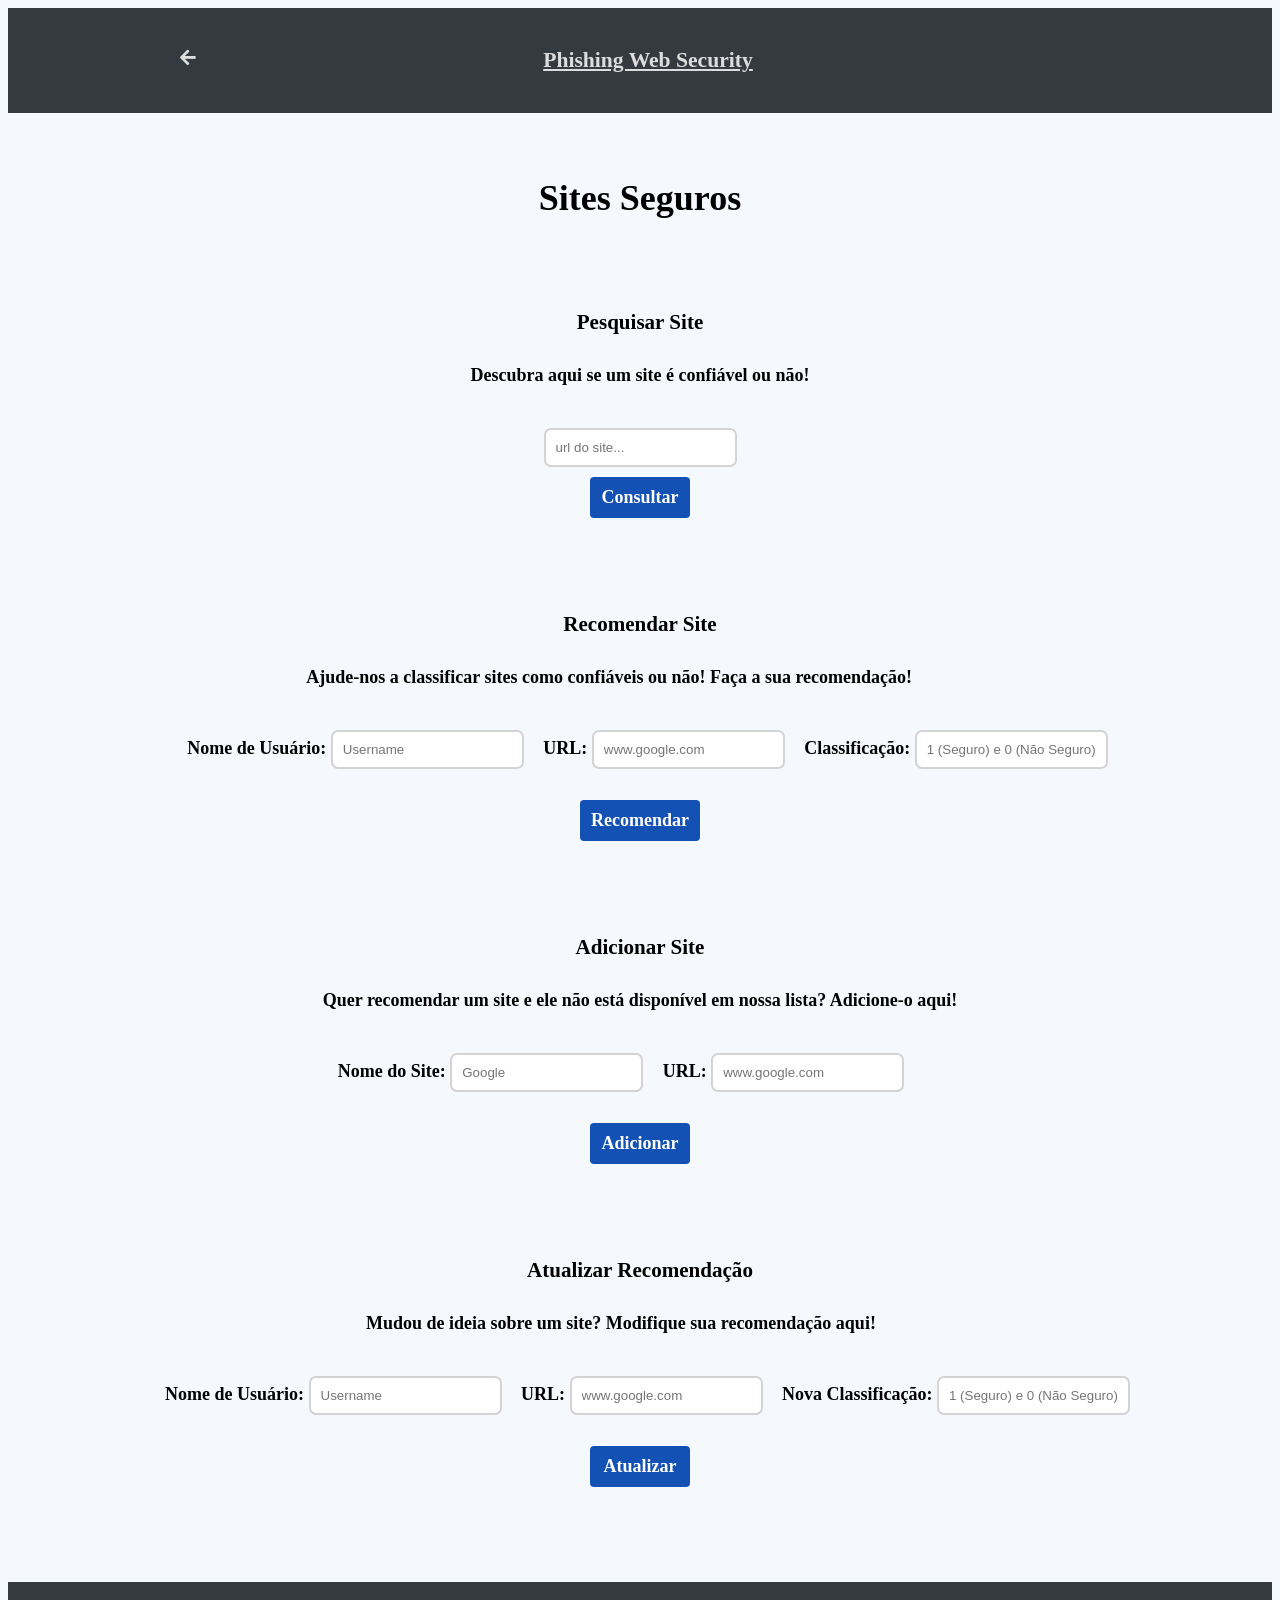
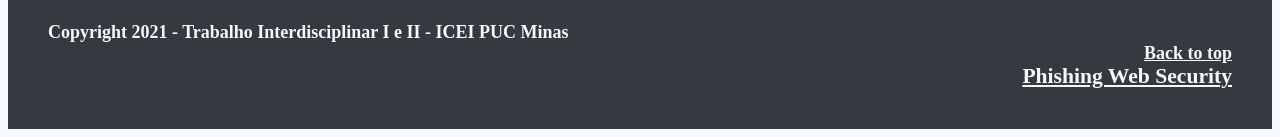
<file: Codigos_Eclipse/BSS_Java/src/main/resources/Banco_de_Dados_rf05/sites_seguros.html>
<!DOCTYPE html>
<html lang="en">

<title>Sites Seguros</title>
<head>
    <meta charset="ISO-8859-1">
    <meta http-equiv="X-UA-Compatible" content="IE=edge">
    <meta name="viewport" content="width=device-width, initial-scale=1.0">
    <link rel="stylesheet" href="sites_seguros.css" />
    <link rel="stylesheet" href="https://use.fontawesome.com/releases/v5.0.8/css/all.css">
    <script type="text/javascript">

        function addIdToPath(form_name, base_url) {
            var your_form = document.getElementById(form_name);
            var id = your_form.elements.namedItem("id").value;
            action_src = base_url + id;
            your_form.action = action_src;
        }

    </script>
    
</head>

<body>
    <nav class="navbar navbar-expand-md navbar-dark bg-dark">
        <div class="container">
            <div class="icone">
            <a href="../index.html"><i id="back" class="fas fa-arrow-left"></i></a>
            </div>
            <a class="navbar-brand" href="../index.html">Phishing Web Security</a>
        </div>
    </nav>
    
    <div class="container">
        <p>
        <h1>Sites Seguros</h1>
        </p>
    </div>
    
    <section class="section--container__responsive">
        <section class="section--row__responsive">
            <h1 class="generaltext">Pesquisar Site</h1>
            Descubra aqui se um site � confi�vel ou n�o!
			<br><br><br>
            <form onsubmit="addIdToPath('form-count', 'http://localhost:6789/recomendar/count/')" method="get" id="form-count">
                <input class="input--down" type="text" id="id" value="" placeholder="url do site...">
                <input type="submit" value="Consultar" class="input--button input--consult__style">
            </form>
        </section>
    </section>
    
    <br><br><br>
    
    <section class="section--container__responsive">
        <section class="section--mainrow__responsive first--section">
            <h1 class="generaltext">Recomendar Site</h1>
            &nbsp;&nbsp;&nbsp;&nbsp;&nbsp;&nbsp;&nbsp;&nbsp;&nbsp;&nbsp;&nbsp;&nbsp;&nbsp;&nbsp;
            &nbsp;&nbsp;&nbsp;&nbsp;&nbsp;&nbsp;&nbsp;&nbsp;&nbsp;&nbsp;&nbsp;&nbsp;&nbsp;&nbsp;
            Ajude-nos a classificar sites como confi�veis ou n�o! Fa�a a sua recomenda��o!
			<br><br><br>
            <form class="form--register" action="http://localhost:6789/recomendar" method="post" id="form-add">
            	<p>Nome de Usu�rio:</p>
                <input class="input--register" type="text" name="usuario_nome" value="" placeholder="Username">
                <p>URL:</p>
                <input class="input--register" type="text" name="sites_url" value="" placeholder="www.google.com">
                <p>Classifica��o:</p>
                <input class="input--register" type="text" name="seguro" value="" placeholder="1 (Seguro) e 0 (N�o Seguro)">
                <br><br>
                <input type="submit" value="Recomendar" class="input--main__style input--recomendar">
            </form>
        </section>
    </section>
    
    <br><br><br>
    
    <section class="section--container__responsive">
        <section class="section--mainrow__responsive first--section">
            <h1 class="generaltext">Adicionar Site</h1>
            Quer recomendar um site e ele n�o est� dispon�vel em nossa lista? Adicione-o aqui!
            <br><br><br>
            <form class="form--register" action="http://localhost:6789/site" method="post" id="form-add">
            	<p>Nome do Site:</p>
                <input class="input--register" type="text" name="nome" value="" placeholder="Google">
                <p>URL:</p>
                <input class="input--register" type="text" name="url" value="" placeholder="www.google.com">
                <br><br>
                <input type="submit" value="Adicionar" class="input--main__style input--button">
            </form>
        </section>
    </section>
    
    <br><br><br>
    
    <section class="section--container__responsive">
        <section class="section--mainrow__responsive first--section">
            <h1 class="generaltext">Atualizar Recomenda��o</h1>
            &nbsp;&nbsp;&nbsp;&nbsp;&nbsp;&nbsp;&nbsp;&nbsp;&nbsp;&nbsp;&nbsp;&nbsp;&nbsp;&nbsp;&nbsp;&nbsp;&nbsp;&nbsp;&nbsp;&nbsp;&nbsp;&nbsp;&nbsp;
            &nbsp;&nbsp;&nbsp;&nbsp;&nbsp;&nbsp;&nbsp;&nbsp;&nbsp;&nbsp;&nbsp;&nbsp;&nbsp;&nbsp;&nbsp;&nbsp;&nbsp;&nbsp;&nbsp;&nbsp;&nbsp;&nbsp;&nbsp; 
            Mudou de ideia sobre um site? Modifique sua recomenda��o aqui!
			<br><br><br>
            <form class="form--register" action="http://localhost:6789/recomendar/update/:sites_url" method="get" id="form-update">
            	<p>Nome de Usu�rio:</p>
                <input class="input--register" type="text" name="usuario_nome" value="" placeholder="Username">
                <p>URL:</p>
                <input class="input--register" type="text" name="sites_url" value="" placeholder="www.google.com">
                <p>Nova Classifica��o:</p>
                <input class="input--register" type="text" name="seguro" value="" placeholder="1 (Seguro) e 0 (N�o Seguro)">
                <br><br>
                <input type="submit" value="Atualizar" class="input--main__style input--button">
            </form>
        </section>
    </section>
    
    <section class="section--container__responsive" style="visibility: hidden" id="site-result">
        <table border="1">
        	<tr>
                <td>Nome:</td>
                <td><span id="nome">Sem Resultado</span></td>
            </tr>
            <tr>
                <td>URL:</td>
                <td><span id="url">Sem Resultado</span></td>
            </tr>
            <tr>
                <td>Classifica��o:</td>
                <td><span id="seguro">Sem Resultado</span></td>
            </tr>
        </table>
    </section>

    <!-- Rodape -->
    <footer class="text-light">
        <div class="row">
            <div class="col-lg-1"></div>
            <div class="col-lg-6">
                <div class="direitosautorais">
                    Copyright 2021 - Trabalho Interdisciplinar I e II - <b>ICEI PUC Minas</b>
                </div>
            </div>
            <div class="col-lg-1">
                <div class="backtotop">
                    <a href="#">Back to top</a>
                </div>
            </div>
            <div class="col-lg-2"></div>
            <div class="col-lg-2">
                <div class="logobottom">
                    <a class="navbar-brand" href="../index.html">Phishing Web Security</a>
                </div>
            </div>
        </div>
    </footer>
    <script src="https://cdn.jsdelivr.net/npm/bootstrap@5.0.0-beta3/dist/js/bootstrap.bundle.min.js"
        integrity="sha384-JEW9xMcG8R+pH31jmWH6WWP0WintQrMb4s7ZOdauHnUtxwoG2vI5DkLtS3qm9Ekf"
        crossorigin="anonymous"></script>
</body>

</html>
</file>
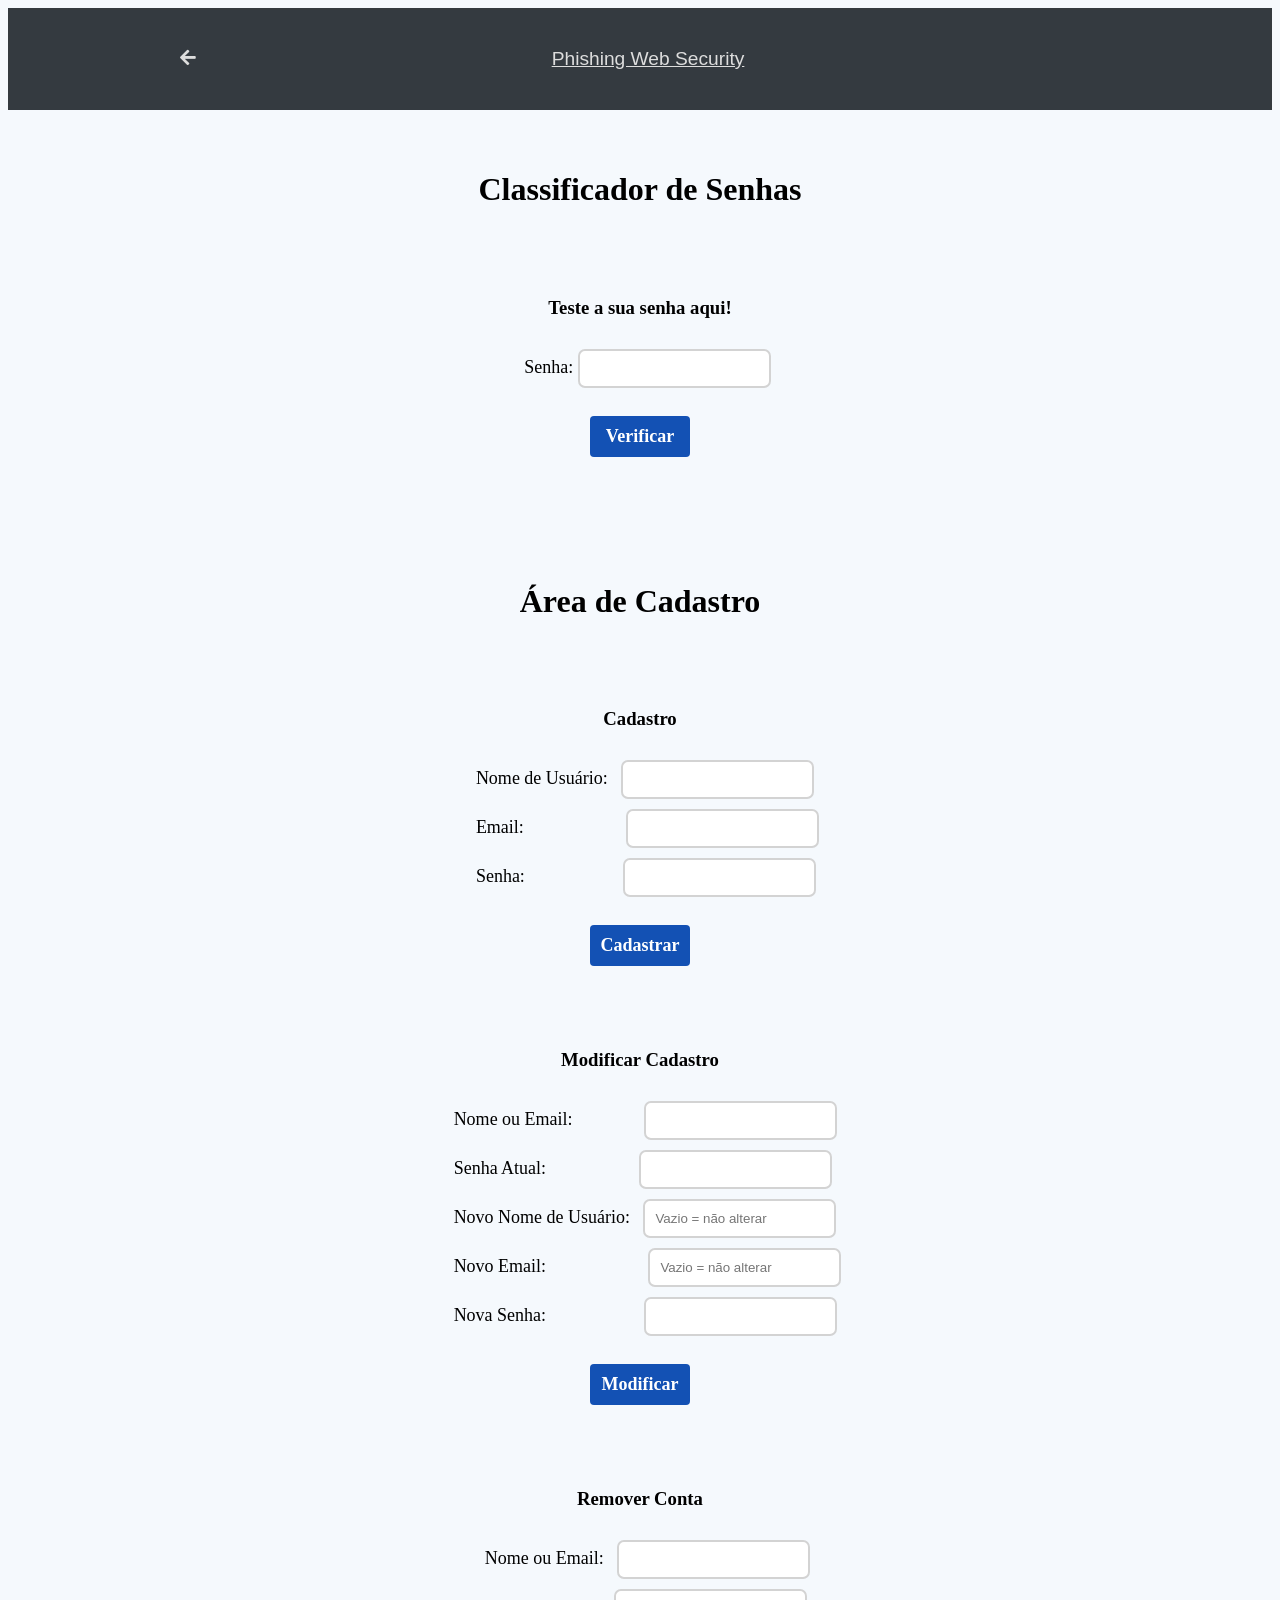
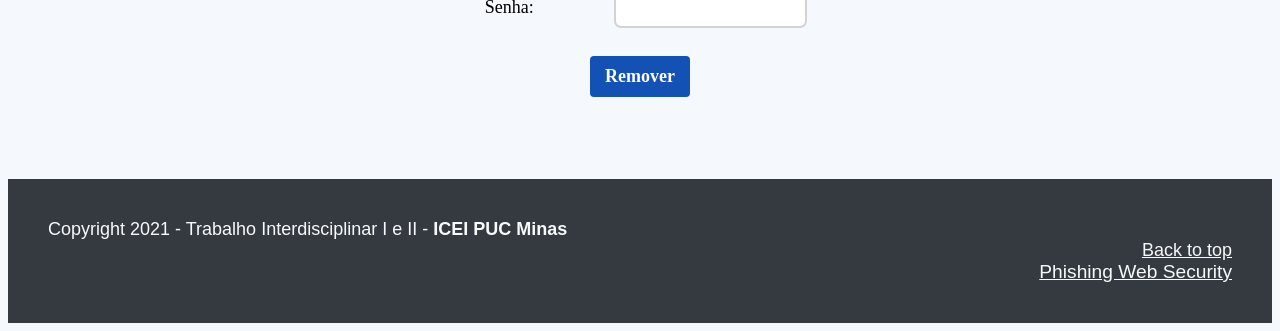
<file: Codigos_Eclipse/BSS_Java/src/main/resources/Cadastro_Login/index-login.html>
<!DOCTYPE html>
<html lang="en">

<title>Cadastro</title>
<head>
    <meta charset="ISO-8859-1">
    <meta http-equiv="X-UA-Compatible" content="IE=edge">
    <meta name="viewport" content="width=device-width, initial-scale=1.0">
    <link rel="stylesheet" href="index-login.css" />
    <link rel="stylesheet" href="https://use.fontawesome.com/releases/v5.0.8/css/all.css">  
</head>

<body>
    <nav class="navbar navbar-expand-md navbar-dark bg-dark">
        <div class="container">
            <div class="icone">
            <a href="../index.html"><i id="back" class="fas fa-arrow-left"></i></a>
            </div>
            <a class="navbar-brand" href="../index.html">Phishing Web Security</a>
        </div>
    </nav>
    <div class="container">
        <p>
        <h1>Classificador de Senhas</h1>
        </p>
    </div>
    
    <section class="section--container__responsive">
        <section class="section--mainrow__responsive first--section">
            <h1 class="generaltext">Teste a sua senha aqui!</h1>
            <form class="form--register" action="http://localhost:6789/password" method="post" id="form-ml">
            	<p>Senha:</p>
                <input class="input--register" type="text" name="password" value="">
                <br><br>
                <input type="submit" value="Verificar" class="input--main__style input--button">
            </form>
        </section>
    </section>
    
    <br><br><br>
    
    <div class="container">
        <p>
        <h1>�rea de Cadastro</h1>
        </p>
    </div>
    
    <section class="section--container__responsive">
        <section class="section--mainrow__responsive first--section">
            <h1 class="generaltext">Cadastro</h1>
            <form class="form--register" action="http://localhost:6789/usuario/create" method="post" id="form-add">
            	<p>Nome de Usu�rio:</p> &nbsp;
                <input class="input--register" type="text" name="nome" value="">
                <br>
                <p>Email:</p> &nbsp;&nbsp;&nbsp;&nbsp;&nbsp;&nbsp;&nbsp;&nbsp;&nbsp;&nbsp;&nbsp;&nbsp;&nbsp;&nbsp;&nbsp;&nbsp;&nbsp;&nbsp;&nbsp;&nbsp;&nbsp;
                <input class="input--register" type="text" name="email" value="">
                <br>
                <p>Senha:</p> &nbsp;&nbsp;&nbsp;&nbsp;&nbsp;&nbsp;&nbsp;&nbsp;&nbsp;&nbsp;&nbsp;&nbsp;&nbsp;&nbsp;&nbsp;&nbsp;&nbsp;&nbsp;&nbsp;&nbsp;
                <input class="input--register" type="password" name="senha" value="">
                <br><br>
                <input type="submit" value="Cadastrar" class="input--main__style input--button">
            </form>
        </section>
    </section>
    
    <br><br><br>
    
    <section class="section--container__responsive">
        <section class="section--mainrow__responsive first--section">
            <h1 class="generaltext">Modificar Cadastro</h1>
            <form class="form--register" action="http://localhost:6789/usuario/update/:nome" method="get" id="form-update">
            	<p>Nome ou Email:</p> &nbsp;&nbsp;&nbsp;&nbsp;&nbsp;&nbsp;&nbsp;&nbsp;&nbsp;&nbsp;&nbsp;&nbsp;&nbsp;&nbsp;
                <input class="input--register" type="text" name="nomeOUemail" value="">
                <br>
                <p>Senha Atual:</p> &nbsp;&nbsp;&nbsp;&nbsp;&nbsp;&nbsp;&nbsp;&nbsp;&nbsp;&nbsp;&nbsp;&nbsp;&nbsp;&nbsp;&nbsp;&nbsp;&nbsp;&nbsp;&nbsp;  
                <input class="input--register" type="password" name="senha" value="">
                <br>
                <p>Novo Nome de Usu�rio:</p> &nbsp;     
                <input class="input--register" type="text" name="novo_nome" value="" placeholder="Vazio = n�o alterar">
                <br>
                <p>Novo Email:</p> &nbsp;&nbsp;&nbsp;&nbsp;&nbsp;&nbsp;&nbsp;&nbsp;&nbsp;&nbsp;&nbsp;&nbsp;&nbsp;&nbsp;&nbsp;&nbsp;&nbsp;&nbsp;&nbsp;&nbsp;&nbsp;                
                <input class="input--register" type="text" name="novo_email" value="" placeholder="Vazio = n�o alterar">
                <br>
                <p>Nova Senha:</p> &nbsp;&nbsp;&nbsp;&nbsp;&nbsp;&nbsp;&nbsp;&nbsp;&nbsp;&nbsp;&nbsp;&nbsp;&nbsp;&nbsp;&nbsp;&nbsp;&nbsp;&nbsp;&nbsp;&nbsp;                
                <input class="input--register" type="password" name="nova_senha" value="">
                <br><br>
                <input type="submit" value="Modificar" class="input--main__style input--button">
            </form>
        </section>
    </section>
    
    <br><br><br>
    
    <section class="section--container__responsive">
        <section class="section--mainrow__responsive first--section">
            <h1 class="generaltext">Remover Conta</h1>
            <form class="form--register" action="http://localhost:6789/usuario/delete/:nome" method="get" id="form-delete">
            	<p>Nome ou Email:</p> &nbsp;
                <input class="input--register" type="text" name="nomeOUemail" value="">
                <br>
                <p>Senha:</p> &nbsp;&nbsp;&nbsp;&nbsp;&nbsp;&nbsp;&nbsp;&nbsp;&nbsp;&nbsp;&nbsp;&nbsp;&nbsp;&nbsp;&nbsp;&nbsp;   
                <input class="input--register" type="password" name="senha" value="">
                <br><br>
                <input type="submit" value="Remover" class="input--remove__style input--button">
            </form>
        </section>
    </section>
    
    <br><br><br><br>

    <!-- Rodape -->
    <footer class="text-light">
        <div class="row">
            <div class="col-lg-1"></div>
            <div class="col-lg-6">
                <div class="direitosautorais">
                    Copyright 2021 - Trabalho Interdisciplinar I e II - <b>ICEI PUC Minas</b>
                </div>
            </div>
            <div class="col-lg-1">
                <div class="backtotop">
                    <a href="#">Back to top</a>
                </div>
            </div>
            <div class="col-lg-2"></div>
            <div class="col-lg-2">
                <div class="logobottom">
                    <a class="navbar-brand" href="../index.html">Phishing Web Security</a>
                </div>
            </div>
        </div>
    </footer>
    <script src="https://cdn.jsdelivr.net/npm/bootstrap@5.0.0-beta3/dist/js/bootstrap.bundle.min.js"
        integrity="sha384-JEW9xMcG8R+pH31jmWH6WWP0WintQrMb4s7ZOdauHnUtxwoG2vI5DkLtS3qm9Ekf"
        crossorigin="anonymous"></script>
</body>

</html>
</file>
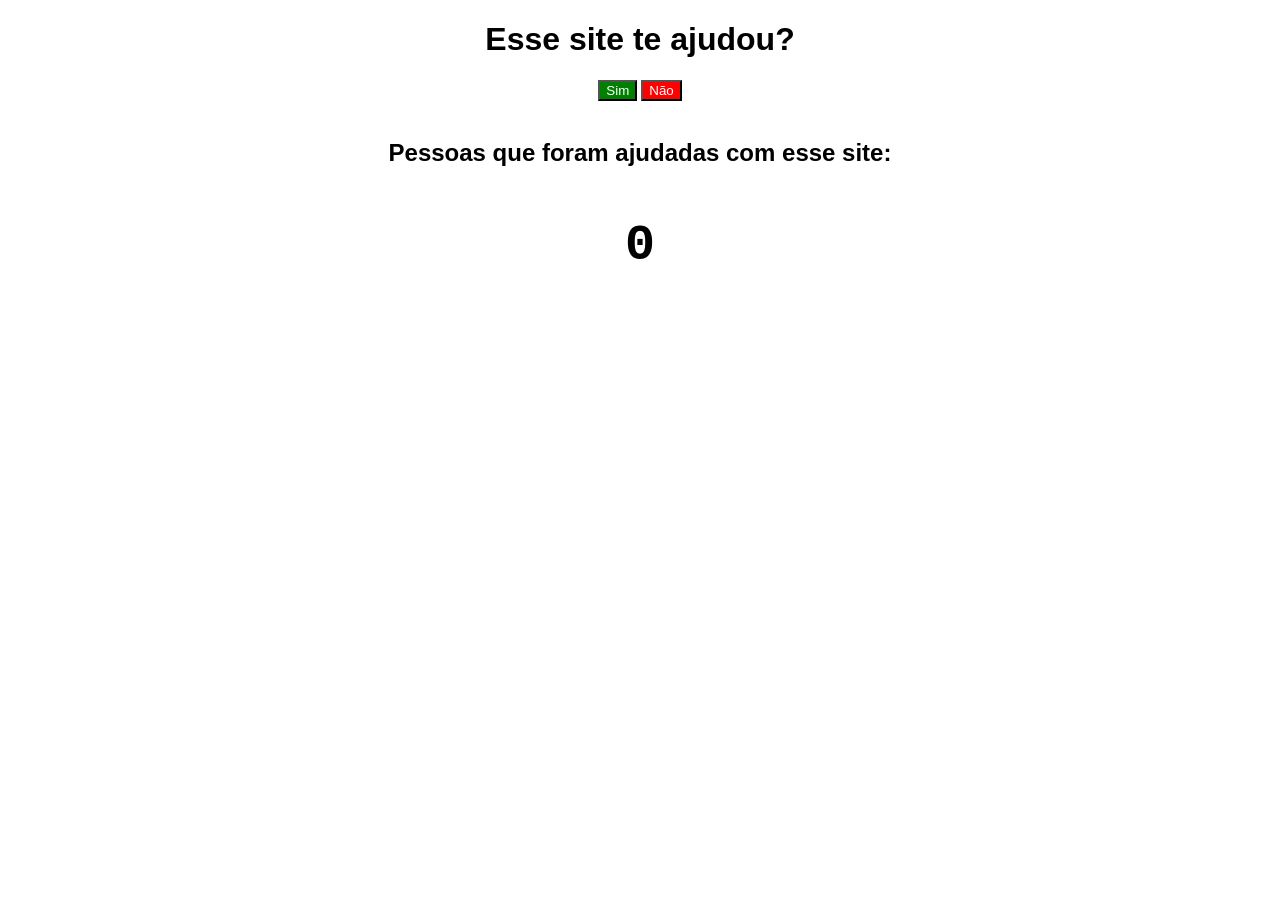
<file: Codigos_Eclipse/BSS_Java/src/main/resources/ContadorAvaliacoes(RF10e11)/contador.html>
<!DOCTYPE html>
<html lang="pt-br">

<head>
    <meta charset="utf-8">
    <meta name="viewport" content="width=device-width, initial-scale=1.0">
    <link rel="stylesheet" href="contador.css">

    <title>Contador</title>

</head>

<body>
    <div align=center>
        <h1>Esse site te ajudou?</h1>
        <button onclick="salvaAvaliacao()" id="btnSim">Sim</button>
        <button id="btnNao">Não</button>
    

        <br><br>
        
        <h2>Pessoas que foram ajudadas com esse site: </h2>
        <div id="tela">  
            <div id="zero">0</div>     
        </div>
        
    

    </div>


    <script src="script_contador.js"></script>
</body>

</html>
</file>
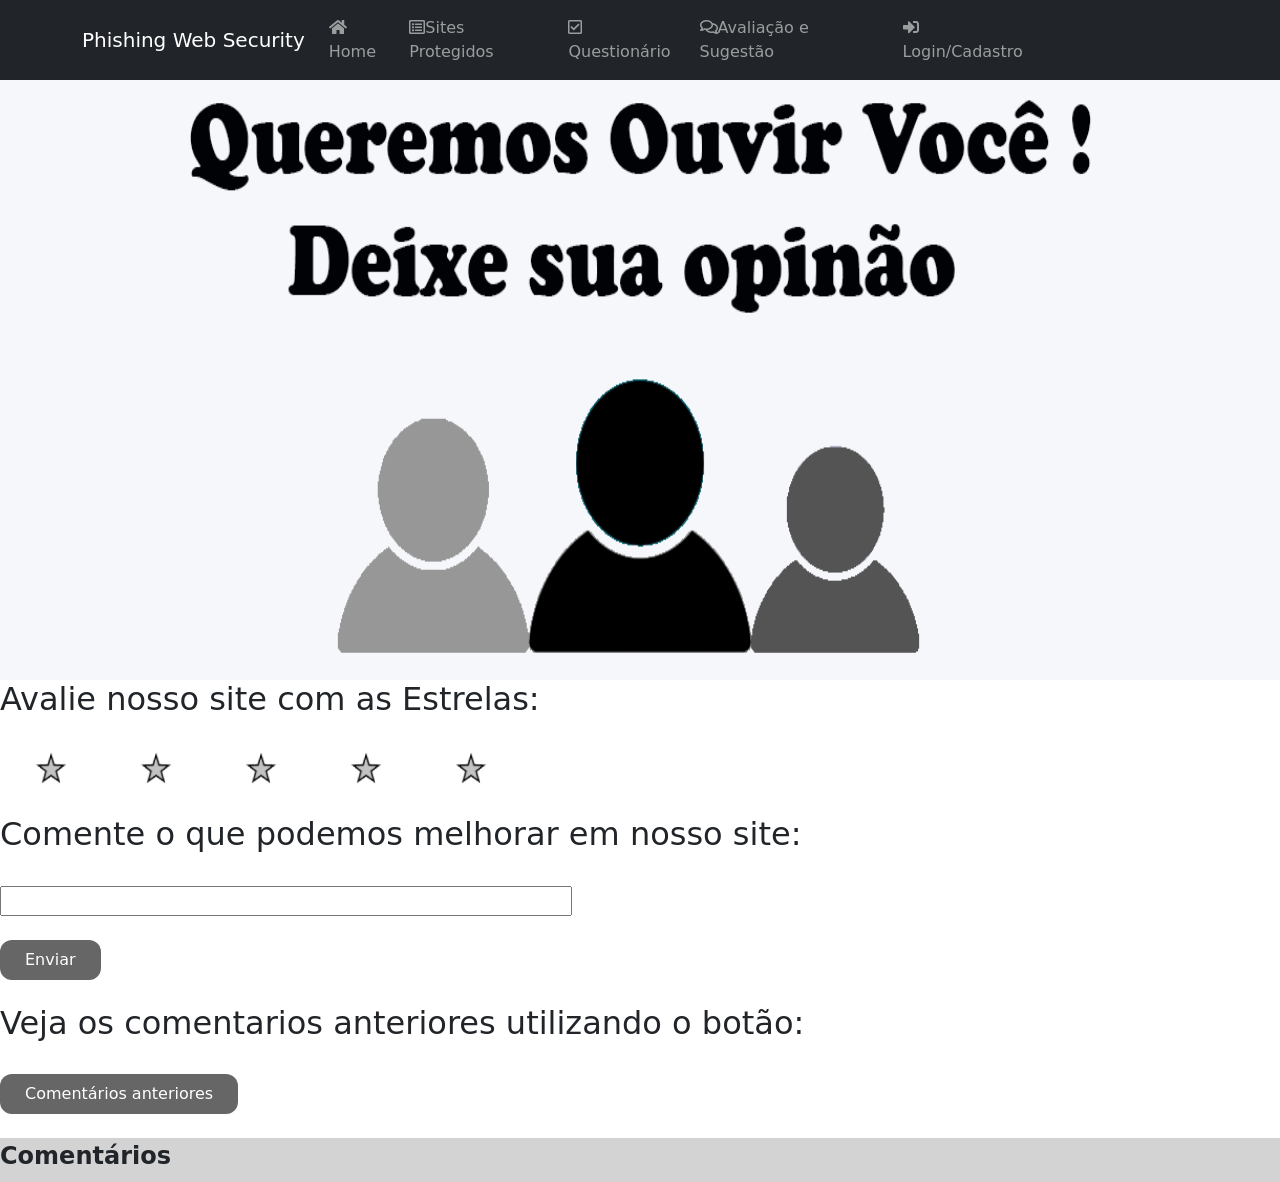
<file: Codigos_Eclipse/BSS_Java/src/main/resources/Espacoavaliacoes_rf04/index_avaliacao.html>
<!DOCTYPE html>
<html lang="pt-br">

<head>
    <meta charset="utf-8">
    <meta name="viewport" content="width=device-width, initial-scale=1.0">
    <link rel="stylesheet" href="avaliacao.css">
    <link href="https://cdn.jsdelivr.net/npm/bootstrap@5.0.0-beta3/dist/css/bootstrap.min.css" rel="stylesheet" integrity="sha384-eOJMYsd53ii+scO/bJGFsiCZc+5NDVN2yr8+0RDqr0Ql0h+rP48ckxlpbzKgwra6" crossorigin="anonymous">
    <link rel="stylesheet" href="https://use.fontawesome.com/releases/v5.0.8/css/all.css">
    <link href="https://maxcdn.bootstrapcdn.com/font-awesome/4.7.0/css/font-awesome.min.css" rel="stylesheet"
        integrity="sha384-wvfXpqpZZVQGK6TAh5PVlGOfQNHSoD2xbE+QkPxCAFlNEevoEH3Sl0sibVcOQVnN" crossorigin="anonymous">

    <title>Avalie</title>

</head>
<header>

    <nav class="navbar navbar-expand-md navbar-dark bg-dark">
        <div class="container">
            <a class="navbar-brand" href="../index.html">Phishing Web Security</a>
            <button class="navbar-toggler" type="button" data-toggle="collapse" data-target="#navbarsExampleDefault"
                aria-controls="navbarsExampleDefault" aria-expanded="false" aria-label="Toggle navigation">
                <span class="navbar-toggler-icon"></span>
            </button>
    
            <div class="collapse navbar-collapse justify-content-end" id="navbarsExampleDefault">
                <ul class="navbar-nav m-auto">
                    <li class="nav-item m-auto">
                        <a class="nav-link" href="../index.html"><i class="fas fa-home"></i>Home</a>
                    </li>
                    <!-- <li class="nav-item">
                        <a class="nav-link" href="index.html">Sobre</a>
                    </li>-->
                    <li class="nav-item">
                        <a class="nav-link" href="../Banco_de_Dados_rf05/sites_seguros.html"><i class="far fa-list-alt"></i>Sites
                            Protegidos</a>
                    </li>
                    <li class="nav-item">
                        <a class="nav-link" href="../Questionário_de_Vulnerabilidade(RF-03)/HTML/survey.html" target="_blank"><i
                                class="far fa-check-square"></i>Questionário</a>
                    </li>
                    <li class="nav-item">
                        <a class="nav-link" href="index_avaliacao.html"><i
                                class="far fa-comments"></i>Avaliação e Sugestão</a>
                    </li>
                    <li class="nav-item">
                        <a class="nav-link" href="../Cadastro_Login/index-login.html"><i
                                class="fas fa-sign-in-alt"></i>Login/Cadastro</a>
                    </li>
                </ul>
                
                &nbsp;&nbsp;&nbsp;&nbsp;&nbsp;&nbsp;&nbsp;&nbsp;&nbsp;&nbsp;&nbsp;&nbsp;&nbsp;&nbsp;&nbsp;&nbsp;&nbsp;&nbsp;&nbsp;&nbsp;&nbsp;&nbsp;&nbsp;&nbsp;&nbsp;&nbsp;&nbsp;&nbsp;&nbsp;&nbsp;
                
            </div>
        </div>    
	</nav>            

</header>


<body>    
    
    <img src="../imagens/Fundoavalie.png" alt="placeholder" width="100%" height="600">
    <h2>Avalie nosso site com as Estrelas:</h2>
    <a href="javascript:void(0)" onclick="Avaliar(1)">
        <img src="../imagens/starOFF.png"  width="100px" id="s1"></a>

    <a href="javascript:void(0)" onclick="Avaliar(2)">
        <img src="../imagens/starOFF.png" width="100px"id="s2"></a>

    <a href="javascript:void(0)" onclick="Avaliar(3)">
        <img src="../imagens/starOFF.png" width="100px" id="s3"></a>

    <a href="javascript:void(0)" onclick="Avaliar(4)">
        <img src="../imagens/starOFF.png" width="100px" id="s4"></a>

    <a href="javascript:void(0)" onclick="Avaliar(5)">
        <img src="../imagens/starOFF.png" width="100px" id="s5"></a>

    
    
    
    <h2>Comente o que podemos melhorar em nosso site:</h2>
    <br>
    <div id="formContatos">
        <input type="text" size="65px" id="campoNome"><br>
        <br>
        <button id="btnIncluirContato">Enviar</button>
    </div>
    <br>
    <h2>Veja os comentarios anteriores utilizando o botão:</h2>
    <br><button id="btnCarregaDados">Comentários anteriores</button>
    
    <form>
        <br>
        <fieldset>
            <legend>Comentários</legend>
            <div id="tela"></div>
        </fieldset>
    </form>


    

    <script src="script_avaliacoes.js"></script>
    <script src="https://cdn.jsdelivr.net/npm/bootstrap@5.0.0-beta3/dist/js/bootstrap.bundle.min.js" integrity="sha384-JEW9xMcG8R+pH31jmWH6WWP0WintQrMb4s7ZOdauHnUtxwoG2vI5DkLtS3qm9Ekf" crossorigin="anonymous"></script>
</body>

</html>
</file>
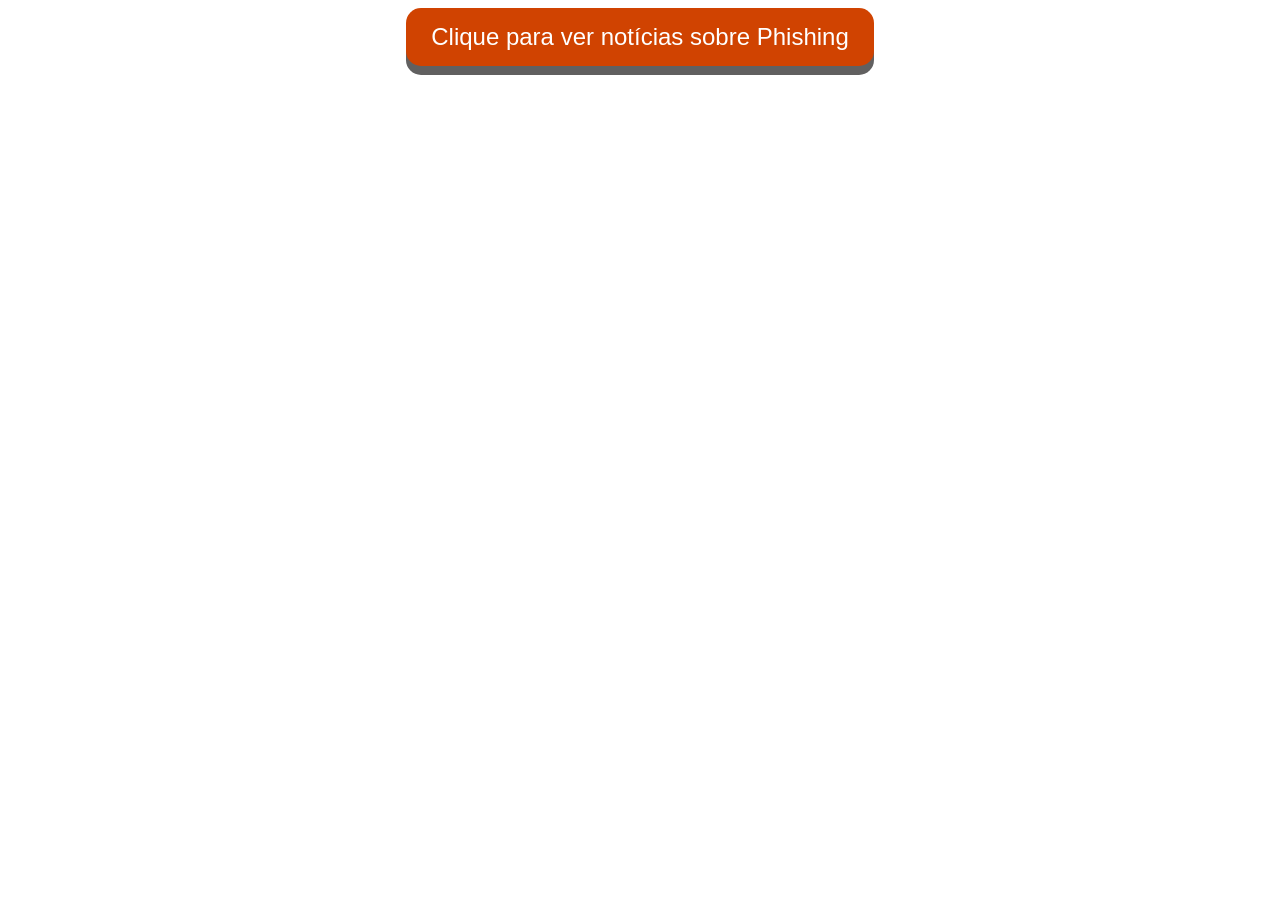
<file: Codigos_Eclipse/BSS_Java/src/main/resources/Google_News/Botao_Noticia.html>
<!DOCTYPE html>
<html lang="en">
<head>
    <meta charset="UTF-8">
    <meta http-equiv="X-UA-Compatible" content="IE=edge">
    <meta name="viewport" content="width=device-width, initial-scale=1.0">
    <title>Document</title>
    <link rel="stylesheet" href="Styles_Noticia.css">
</head>
<body>
    

    
    <input type="hidden" id="txtPesquisa">
    <button class="button_search" id="btnPesquisa">Clique para ver notícias sobre Phishing</button>
    <br><br>
    
    


    <div id="tela">
        <div class="box-noticia">

        </div>
        <script src="Noticia_Api.js"></script>
</body>
</html>
</file>
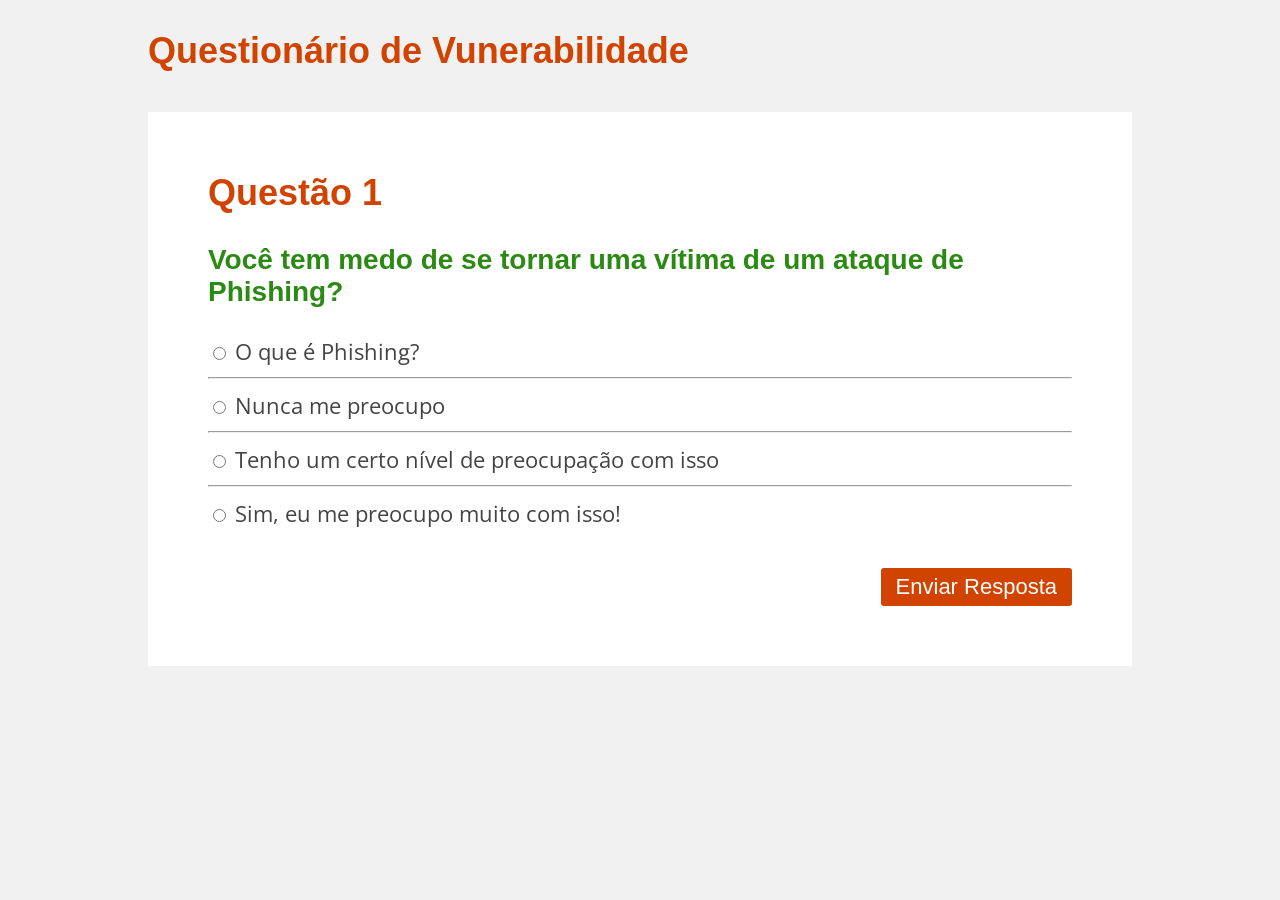
<file: Codigos_Eclipse/BSS_Java/src/main/resources/Questionário_de_Vulnerabilidade(RF-03)/HTML/survey.html>
<html lang="en">
<head>
  <meta charset="utf-8">

  <title>Questionário de Vunerabilidade</title>
  <meta name="description" content="Survey">
  <meta name="author" content="Caio Eduardo">

  <link rel="stylesheet" href="../CSS/style_survey.css">
</head>

<body>

  <div class="container">	
    <div class="row">
  	  <div class="two-thirds column">
        <div class="title">
          <h2>Questionário de Vunerabilidade</h2>
        </div>

        <div id="progress_bar"></div>
  	  	<form class="questions_box">

  	  		<div id="question-1">
  	  		  <h2>Questão 1</h2>
  	  			<h3>Você tem medo de se tornar uma vítima de um ataque de Phishing?</h3>
  	  			<input id="question-1-answer-a" type="radio" name="favelang" value=1> O que é Phishing?<br>
            <hr>
  				  <input id="question-1-answer-b" type="radio" name="favelang" value=2> Nunca me preocupo<br>
            <hr>
            <input id="question-1-answer-c" type="radio" name="favelang" value=3> Tenho um certo nível de preocupação com isso<br>
            <hr>
  				  <input id="question-1-answer-d" type="radio" name="favelang" value=4> Sim, eu me preocupo muito com isso!<br><br>
  				  <div id="submit1" class="button">Enviar Resposta</div>
            <div class="clearfix"></div>
  			  </div>

  			  <div id="question-2">
  				  <h2>Questão 2</h2>
  				  <h3>Você utiliza a mesma senha para tudo?</h3>
  	  		  <input id="question-2-answer-a" type="radio" name="favelang" value="1"> Sim!<br>
            <hr>
  				  <input id="question-2-answer-b" type="radio" name="favelang" value="2"> Só para as senhas de cartão de crédito<br>
            <hr>
            <input id="question-2-answer-c" type="radio" name="favelang" value="3"> Não, uso também algumas variações da minha principal senha<br> 
            <hr>
  				  <input id="question-2-answer-d" type="radio" name="favelang" value="4"> Não, todas são completamente diferentes!<br><br>
  				  <div id="submit2" class="button">Enviar Resposta</div>
            <div class="clearfix"></div>
  			  </div>
  			
  			  <div id="question-3">	
  				  <h2>Questão 3</h2>
  				  <h3>Você confia em um e-mail da sua empresa ou banco que solicite uma senha sua?</h3>
  	  		  <input id="question-3-answer-a" type="radio" name="favelang" value="1"> Sim, afinal, o remetente é a empresa que eu trabalho ou o meu banco!<br>
            <hr>
  				  <input id="question-3-answer-b" type="radio" name="favelang" value="2"> Se parece oficial, sim<br>
            <hr>
            <input id="question-3-answer-c" type="radio" name="favelang" value="3"> Dependendo do que outras pessoas que também receberam o e-mail disserem, sim<br>
            <hr>
  				  <input id="question-3-answer-d" type="radio" name="favelang" value="4"> De jeito nenhum, essas empresas nunca pediriam por esse tipo informação!<br><br>
  				  <div id="submit3" class="button">Enviar Resposta</div>
            <div class="clearfix"></div>
  			  </div>

          <div id="question-4">
            <h2>Questão 4</h2>
            <h3>Você costuma usar cartão de crédito virtual em compras online?</h3>
            <input id="question-4-answer-a" type="radio" name="favelang" value="1"> Não<br>
            <hr>
            <input id="question-4-answer-b" type="radio" name="favelang" value="2"> Raramente uso<br> 
            <hr>
            <input id="question-4-answer-c" type="radio" name="favelang" value="3"> Uso, mas não é o meu meio de pagamento preferencial<br> 
            <hr>
            <input id="question-4-answer-d" type="radio" name="favelang" value="4"> Sim, usualmente<br><br>
            <div id="submit4" class="button">Enviar Resposta</div>
            <div class="clearfix"></div>
          </div>

          <div id="question-5">
            <h2>Questão 5</h2>
            <h3>Você utiliza algum serviço de antivírus?</h3>
            <input id="question-5-answer-a" type="radio" name="favelang" value="1"> Não, nem mesmo um gratuito<br>
            <hr>
            <input id="question-5-answer-b" type="radio" name="favelang" value="2"> Sim, utilizo a versões não pagas<br>
            <hr>
            <input id="question-5-answer-c" type="radio" name="favelang" value="3"> Sim, renovo anualmente a licensa de meu antivírus<br>
            <hr>
            <input id="question-5-answer-d" type="radio" name="favelang" value="4"> Tenho antivírus em todos os meus dispositivos, inclusive celular!<br><br>
            <div id="submit5" class="button">Enviar Resposta</div>
            <div class="clearfix"></div>
          </div>

          <div id="question-6"> 
            <h2>Obrigado por responder este questionário!</h2>
            <h3>Sua pontuação é: </h3>
            <h1 id=printtotalscore></h1>
            <p id=printscoreinfo></p><br>

            <h3>O que é Phishing?</h3>
              <spam>
                Phishing é uma técnica de engenharia social usada para enganar usuários e obter informações 
                confidenciais como nome de usuário, senha e detalhes do cartão de crédito. <br><br>  
                Fonte: <a href="https://pt.wikipedia.org/wiki/Phishing" target="_blank">https://pt.wikipedia.org/wiki/Phishing</a>    
              </spam>

            <br><br><br>  

            <h3>Você sabia?</h3>
              <spam> 
                No Brasil, foram registradas mais de 8,4 bilhões de tentativas de ataques cibernéticos durante 2020, 
                segundo a pesquisa Panorama de Ameaças Cibernéticas no Brasil, desenvolvida pelo FortiGuard Labs, 
                laboratório de investigação e inteligência de ameaças da Fortinet.
              </spam>

            <br><br><br>  

            <h3>Por isso, é importante manter-se sempre protegido!</h3>
              <spam>
                &bull; Use antivírus, mesmo que grátis, em todos os seus dispositivos, e tenha sempre certeza de que ele está atualizado 
                       para a versão mais recente <br> <hr>
                &bull; Jamais confie em e-mails que solicitem a sua senha, pois nenhuma empresa ou serviço faz isso <br> <hr>
                &bull; Tenha sempre preferência por pagamento através de serviços como o Paypal em compras online, pois
                       você terá uma proteção a mais se houver uma empresa intermediando e, consequentemente, tomando 
                       conta do processo de pagamento para você <br> <hr>
                &bull; Considere usar variações da sua senha principal para que caso ela seja vazada, outras contas
                       não fiquem comprometidas também logo de cara <br> <hr>
                &bull; Escaneie sempre pendrives e arquivos baixados, com o seu antivírus, antes de sequer pensar em acessá-los <br> <hr>
                &bull; E-mails na caixa de spam tem grandes chances de serem golpes se oferecem algo que parece bom demais.
                       Nunca confie neles! O Gmail já os identifica e move, automaticamente, para lá por um motivo! <br>      
              </spam>
          </div>

  	  	</form>

  	  </div>
  	</div>
  </div>

  <script src="../JavaScript/script_survey.js"></script>

</body>
</html>
</file>
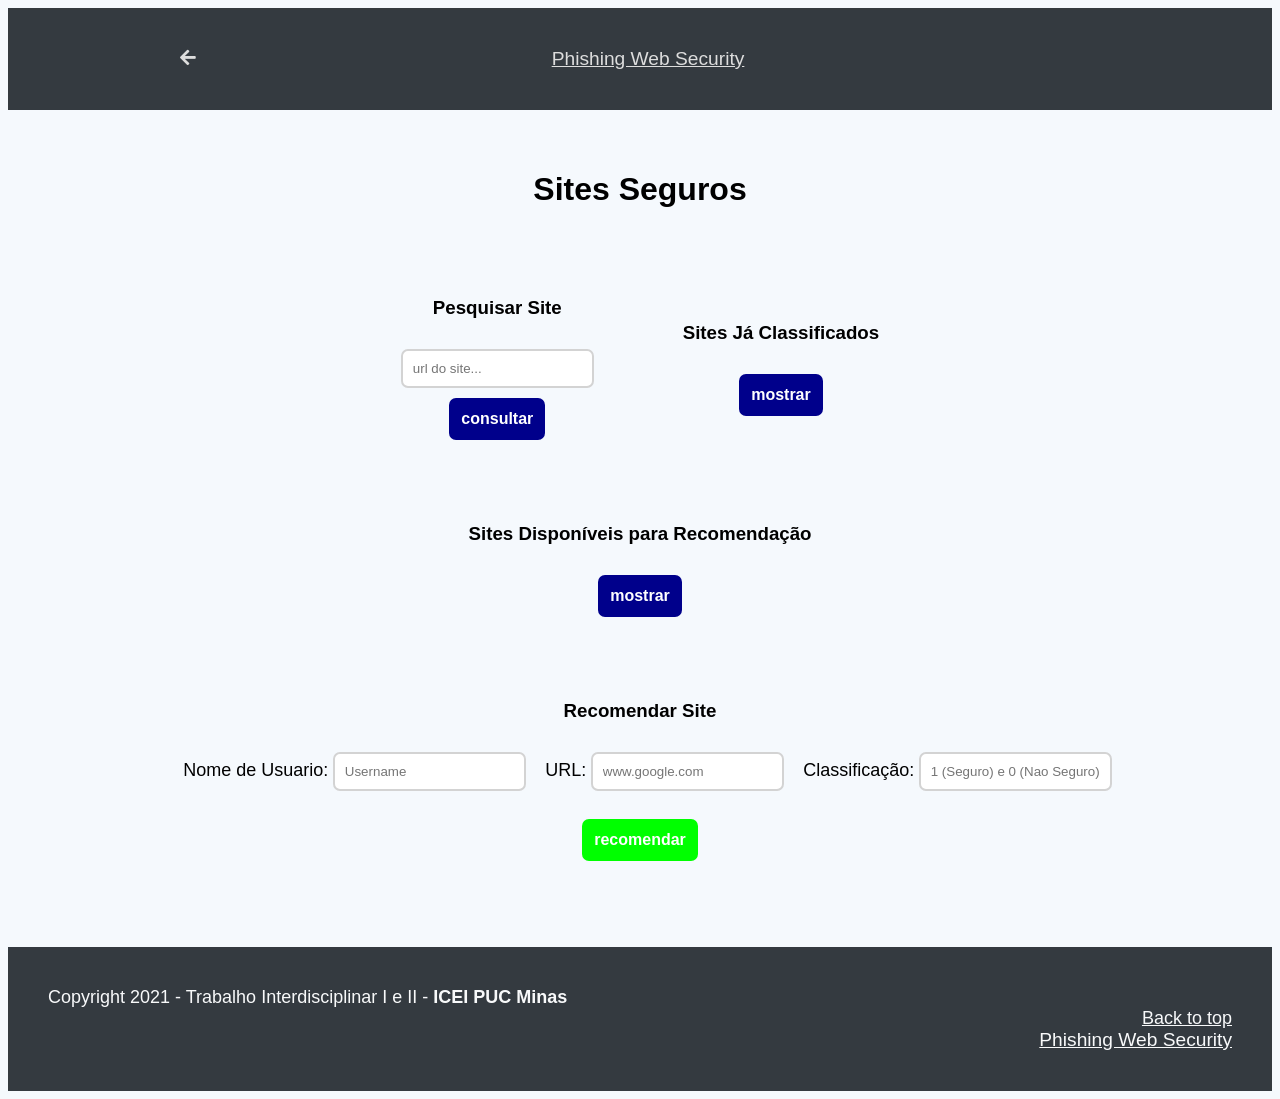
<file: Documentacao/Sprint3/Codigos_Eclipse_Sprint3/BSS_Java/src/main/resources/Banco_de_Dados_rf05/sites_seguros.html>
<!DOCTYPE html>
<html lang="en">

<title>Sites Seguros</title>
<head>
    <meta charset="ISO-8859-1">
    <meta http-equiv="X-UA-Compatible" content="IE=edge">
    <meta name="viewport" content="width=device-width, initial-scale=1.0">
    <link rel="stylesheet" href="sites_seguros.css" />
    <link rel="stylesheet" href="https://use.fontawesome.com/releases/v5.0.8/css/all.css">
    <script type="text/javascript">

        function addIdToPath(form_name, base_url) {
            var your_form = document.getElementById(form_name);
            var id = your_form.elements.namedItem("id").value;
            action_src = base_url + id;
            your_form.action = action_src;
        }

    </script>
    
</head>

<body>
    <nav class="navbar navbar-expand-md navbar-dark bg-dark">
        <div class="container">
            <div class="icone">
            <a href="../index.html"><i id="back" class="fas fa-arrow-left"></i></a>
            </div>
            <a class="navbar-brand" href="../index.html">Phishing Web Security</a>
        </div>
    </nav>
    <div class="container">
        <p>
        <h1>Sites Seguros</h1>
        </p>
    </div>
    <section class="section--container__responsive">
        <section class="section--row__responsive">
            <h1 class="generaltext">Pesquisar Site</h1>
            <form onsubmit="addIdToPath('form-count', 'http://localhost:6789/recomendar/count/')" method="get" id="form-count">
                <input class="input--down" type="text" id="id" value="" placeholder="url do site...">
                <input type="submit" value="consultar" class="input--button input--consult__style">
            </form>
        </section>
        
        &nbsp;&nbsp;&nbsp;&nbsp;&nbsp;&nbsp;&nbsp;&nbsp;&nbsp;&nbsp;&nbsp;&nbsp;&nbsp;&nbsp;&nbsp;&nbsp;&nbsp;&nbsp;&nbsp;&nbsp;
        
        <section class="section--row__responsive">
            <h1 class="generaltext">Sites J� Classificados</h1>
            <form action="http://localhost:6789/recomendar" method="get" id="form-all">
                <input type="submit" value="mostrar" class="input--consult__style input--button">
            </form>
        </section>
    
        <!-- &nbsp;&nbsp;&nbsp;&nbsp;&nbsp;&nbsp;&nbsp;&nbsp;&nbsp;&nbsp;&nbsp;&nbsp;&nbsp;&nbsp;&nbsp;&nbsp;&nbsp;&nbsp;&nbsp;&nbsp;
    
        <section class="section--row__responsive">
            <h1 class="generaltext">Remover site</h1>
            <form onsubmit="addIdToPath('form-delete', 'http://localhost:6789/site/delete/')" method="get" id="form-delete">
                <input class="input--down" type="text" id="id" value="" placeholder="url do site...">
                <input type="submit" value="remover" class="input--remove__style input--button">
            </form>
        </section> -->
    </section>
    
    <br><br><br>
    
    <section class="section--container__responsive">
        <section class="section--row__responsive">
            <h1 class="generaltext">Sites Dispon�veis para Recomenda��o</h1>
            <form action="http://localhost:6789/site" method="get" id="form-all">
                <input type="submit" value="mostrar" class="input--consult__style input--button">
            </form>
        </section>
    </section>
    
    
    <br><br><br>
    
    <section class="section--container__responsive">
        <section class="section--mainrow__responsive first--section">
            <h1 class="generaltext">Recomendar Site</h1>
            <form class="form--register" action="http://localhost:6789/recomendar" method="post" id="form-add">
            	<p>Nome de Usuario:</p>
                <input class="input--register" type="text" name="usuario_nome" value="" placeholder="Username">
                <p>URL:</p>
                <input class="input--register" type="text" name="sites_url" value="" placeholder="www.google.com">
                <p>Classifica��o:</p>
                <input class="input--register" type="text" name="seguro" value="" placeholder="1 (Seguro) e 0 (Nao Seguro)">
                <br><br>
                <input type="submit" value="recomendar" class="input--main__style input--button">
            </form>
        </section>
    </section>
    
    
    <section class="section--container__responsive" style="visibility: hidden" id="site-result">
        <table border="1">
        	<tr>
                <td>Nome:</td>
                <td><span id="nome">Sem Resultado</span></td>
            </tr>
            <tr>
                <td>URL:</td>
                <td><span id="url">Sem Resultado</span></td>
            </tr>
            <tr>
                <td>Classifica��o:</td>
                <td><span id="seguro">Sem Resultado</span></td>
            </tr>
        </table>
    </section>

    <!-- Rodape -->
    <footer class="text-light">
        <div class="row">
            <div class="col-lg-1"></div>
            <div class="col-lg-6">
                <div class="direitosautorais">
                    Copyright 2021 - Trabalho Interdisciplinar I e II - <b>ICEI PUC Minas</b>
                </div>
            </div>
            <div class="col-lg-1">
                <div class="backtotop">
                    <a href="#">Back to top</a>
                </div>
            </div>
            <div class="col-lg-2"></div>
            <div class="col-lg-2">
                <div class="logobottom">
                    <a class="navbar-brand" href="../index.html">Phishing Web Security</a>
                </div>
            </div>
        </div>
    </footer>
    <script src="https://cdn.jsdelivr.net/npm/bootstrap@5.0.0-beta3/dist/js/bootstrap.bundle.min.js"
        integrity="sha384-JEW9xMcG8R+pH31jmWH6WWP0WintQrMb4s7ZOdauHnUtxwoG2vI5DkLtS3qm9Ekf"
        crossorigin="anonymous"></script>
</body>

</html>
</file>
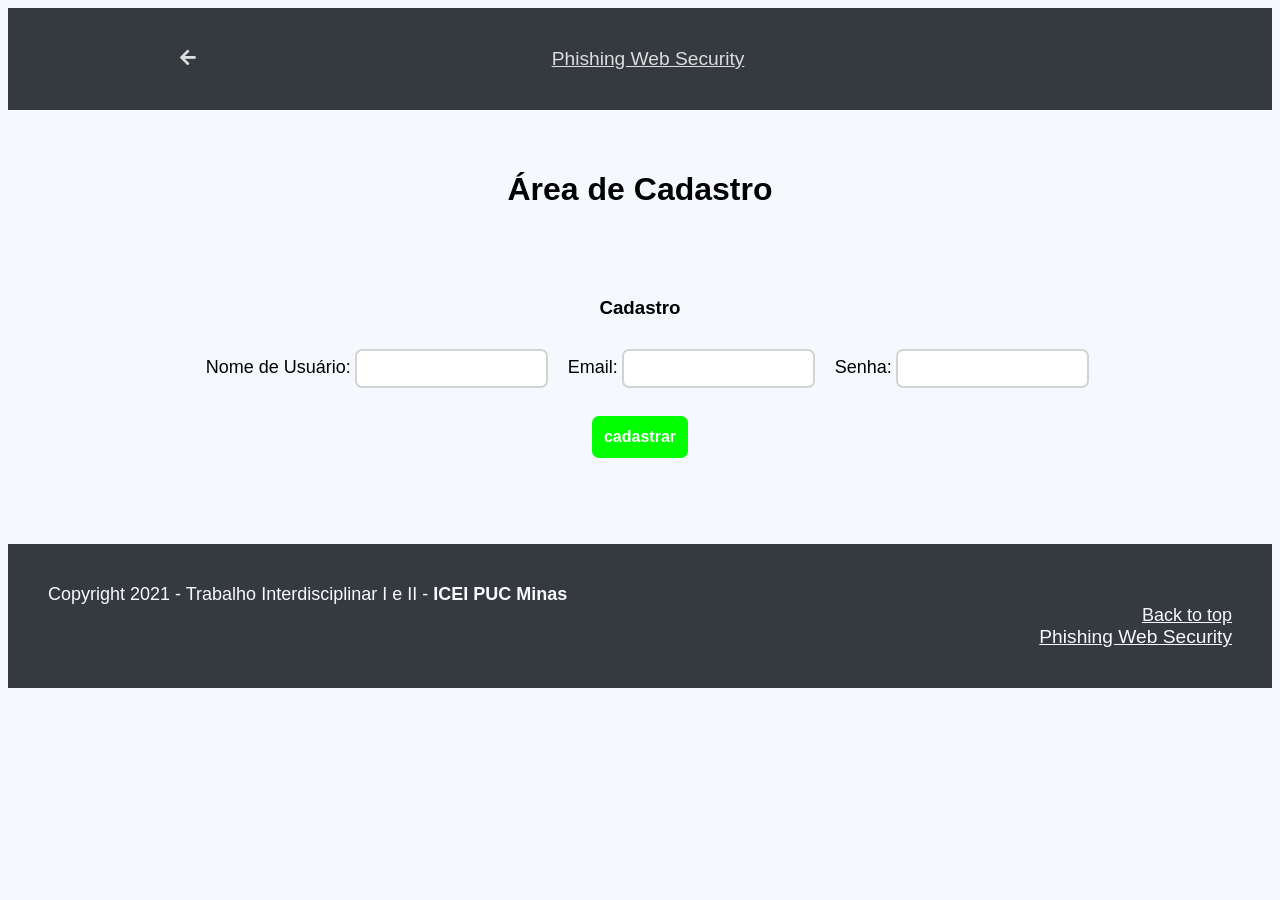
<file: Documentacao/Sprint3/Codigos_Eclipse_Sprint3/BSS_Java/src/main/resources/Cadastro_Login/index-login.html>
<!DOCTYPE html>
<html lang="en">

<title>Cadastro</title>
<head>
    <meta charset="ISO-8859-1">
    <meta http-equiv="X-UA-Compatible" content="IE=edge">
    <meta name="viewport" content="width=device-width, initial-scale=1.0">
    <link rel="stylesheet" href="index-login.css" />
    <link rel="stylesheet" href="https://use.fontawesome.com/releases/v5.0.8/css/all.css">  
</head>

<body>
    <nav class="navbar navbar-expand-md navbar-dark bg-dark">
        <div class="container">
            <div class="icone">
            <a href="../index.html"><i id="back" class="fas fa-arrow-left"></i></a>
            </div>
            <a class="navbar-brand" href="../index.html">Phishing Web Security</a>
        </div>
    </nav>
    <div class="container">
        <p>
        <h1>�rea de Cadastro</h1>
        </p>
    </div>
    <section class="section--container__responsive">
        <section class="section--mainrow__responsive first--section">
            <h1 class="generaltext">Cadastro</h1>
            <form class="form--register" action="http://localhost:6789/usuario/create" method="post" id="form-add">
            	<p>Nome de Usu�rio:</p>
                <input class="input--register" type="text" name="login" value="">
                <p>Email:</p>
                <input class="input--register" type="text" name="email" value="">
                <p>Senha:</p>
                <input class="input--register" type="password" name="senha" value="">
                <br><br>
                <input type="submit" value="cadastrar" class="input--main__style input--button">
            </form>
        </section>
    </section>
    
    
    <section class="section--container__responsive" style="visibility: hidden" id="site-result">
        <table border="1">
        	<tr>
                <td>Nome:</td>
                <td><span id="nome">Sem Resultado</span></td>
            </tr>
            <tr>
                <td>URL:</td>
                <td><span id="url">Sem Resultado</span></td>
            </tr>
            <tr>
                <td>Classifica��o:</td>
                <td><span id="seguro">Sem Resultado</span></td>
            </tr>
        </table>
    </section>

    <!-- Rodape -->
    <footer class="text-light">
        <div class="row">
            <div class="col-lg-1"></div>
            <div class="col-lg-6">
                <div class="direitosautorais">
                    Copyright 2021 - Trabalho Interdisciplinar I e II - <b>ICEI PUC Minas</b>
                </div>
            </div>
            <div class="col-lg-1">
                <div class="backtotop">
                    <a href="#">Back to top</a>
                </div>
            </div>
            <div class="col-lg-2"></div>
            <div class="col-lg-2">
                <div class="logobottom">
                    <a class="navbar-brand" href="../index.html">Phishing Web Security</a>
                </div>
            </div>
        </div>
    </footer>
    <script src="https://cdn.jsdelivr.net/npm/bootstrap@5.0.0-beta3/dist/js/bootstrap.bundle.min.js"
        integrity="sha384-JEW9xMcG8R+pH31jmWH6WWP0WintQrMb4s7ZOdauHnUtxwoG2vI5DkLtS3qm9Ekf"
        crossorigin="anonymous"></script>
</body>

</html>
</file>
<file: Codigos_Eclipse/BSS_Java/src/main/resources/Banco_de_Dados_rf05/sites_seguros.css>
.navbar {
    justify-content: center;
    background: #343a40;
}

.navbar-brand {
    font-size: larger;
    padding: 0px;
    margin: 0px;
    color: #ddd;
    text-align: center;
}

/*Rodape*/
.direitosautorais {
    text-align: left;
    color: #f8f9fa;
    font-size: large;
    padding: 0px;
}

.backtotop {
    text-align: end;
}

.logobottom {
    text-align: end;
}

footer {
    background: #343a40;
    padding: 40px;
}

footer a {
    color: #f8f9fa !important;
}

/*Pagina*/
body {
    font-weight: bold;
	font-family: Calibri;
	font-size: large;
    /*background-color: #0b1c58;*/
    background-color: #f5f9fdfd;

}

a {
    color: #ddd;
    font-size: large;
}

p {
    color: rgb(0, 0, 0);
    font-size: large;
}

* {
    box-sizing: border-box;
}

h1 {
    /*color: #eee;*/
    color: #000000;
    margin-bottom: 30px;
    font-weight: bold;
	font-family: Calibri;
}

.container {
    padding: 40px;
    margin: 0 auto;
    max-width: 1000px;
    text-align: center;
}

/*----- Text Box  */

#textWrapper {
    position: relative;
    padding: 10px;

    border-radius: 25px;
    /*background: #eaeaea44;*/
    background-color: rgb(126, 126, 126);
    padding: 20px;
    margin: 20px;
}

.generaltext, p {
	font-family: Calibri;
	text-align: center;
}

.section--container__responsive {
	display: flex;
	flex-direction: row;
	justify-content: center;
	align-items: center;
	/*border-bottom: dashed;*/
	border-color: gray;
}

.input--down {
	display: block;
	margin: 0px auto;
	margin-bottom: 10px;
}

.input--main__style {
	background-color: #00D200;
}

.input--remove__style {
	background-color: red;
}

.input--consult__style {
	background-color: darkblue;
}

.input--button {
	font-weight: bold;
	font-family: Calibri;
	font-size: large;
	display: block;
  	border-radius: 4px;
  	background-color: #1351B4;
  	border: none;
  	color: #FFFFFF;
  	text-align: center;
  	padding: 10px;
  	width: 100px;
  	transition: all 0.5s;
  	cursor: pointer;
  	margin: 0px auto;
	margin-bottom: 10px;
}

.input--recomendar {
	font-weight: bold;
	font-family: Calibri;
	font-size: large;
	display: block;
  	border-radius: 4px;
  	background-color: #1351B4;
  	border: none;
  	color: #FFFFFF;
  	text-align: center;
  	padding: 10px;
  	width: 120px;
  	transition: all 0.5s;
  	cursor: pointer;
  	margin: 0px auto;
	margin-bottom: 10px;
}

.input--register {
	display: inline;
}

.input--radio {
	display: inline;
}

input {
	display: block;
	border-radius: 7px;
	padding: 10px;
	border-style: solid;
	border-color: lightgray;
	color: black;
	padding: 10px;
	margin-bottom: 10px;
}

.p--radio__display {
	display: block;
}

form p {
	text-align: initial;
	display: inline;
	margin-left: 15px;
}

.p--nomargin {
	margin-left: 0px;
	margin-right: 10px;
}


.icone{
    float: left;
}

#back{
    position: relative;
}
</file>
<file: Codigos_Eclipse/BSS_Java/src/main/resources/Cadastro_Login/index-login.css>
.navbar {
    justify-content: center;
    background: #343a40;
}

.navbar-brand {
    font-size: larger;
    padding: 0px;
    margin: 0px;
    color: #ddd;
    text-align: center;
}

/*Rodape*/
.direitosautorais {
    text-align: left;
    color: #f8f9fa;
    font-size: large;
    padding: 0px;
}

.backtotop {
    text-align: end;
}

.logobottom {
    text-align: end;
}

footer {
    background: #343a40;
    padding: 40px;
}

footer a {
    color: #f8f9fa !important;
}

/*Pagina*/
body {
    font-family: sans-serif;
    /*background-color: #0b1c58;*/
    background-color: #f5f9fdfd;

}

a {
    color: #ddd;
    font-size: large;
}

p {
    color: rgb(0, 0, 0);
    font-size: large;
}

* {
    box-sizing: border-box;
}

h1 {
    /*color: #eee;*/
    color: #000000;
    margin-bottom: 30px;
    font-weight: bold;
	font-family: Calibri;
}

.container {
    padding: 40px;
    margin: 0 auto;
    max-width: 1000px;
    text-align: center;
}

/*----- Text Box  */

#textWrapper {
    position: relative;
    padding: 10px;

    border-radius: 25px;
    /*background: #eaeaea44;*/
    background-color: rgb(126, 126, 126);
    padding: 20px;
    margin: 20px;
}

.generaltext, p {
	font-family: Calibri;
	text-align: center;
}

.section--container__responsive {
	display: flex;
	flex-direction: row;
	justify-content: center;
	align-items: center;
	/*border-bottom: dashed;*/
	border-color: gray;
}

.input--down {
	display: block;
	margin: 0px auto;
	margin-bottom: 10px;
}

.input--main__style {
	background-color: #00D200;
}

.input--remove__style {
	background-color: red;
}

.input--consult__style {
	background-color: darkblue;
}

.input--button {
	font-weight: bold;
	font-family: Calibri;
	font-size: large;
	display: block;
  	border-radius: 4px;
  	background-color: #1351B4;
  	border: none;
  	color: #FFFFFF;
  	text-align: center;
  	padding: 10px;
  	width: 100px;
  	transition: all 0.5s;
  	cursor: pointer;
  	margin: 0px auto;
	margin-bottom: 10px;
}

.input--register {
	display: inline;
}

.input--radio {
	display: inline;
}

input {
	display: block;
	border-radius: 7px;
	padding: 10px;
	border-style: solid;
	border-color: lightgray;
	color: black;
	padding: 10px;
	margin-bottom: 10px;
}

.p--radio__display {
	display: block;
}

form p {
	text-align: initial;
	display: inline;
	margin-left: 15px;
}

.p--nomargin {
	margin-left: 0px;
	margin-right: 10px;
}


.icone{
    float: left;
}

#back{
    position: relative;
}
</file>
<file: Codigos_Eclipse/BSS_Java/src/main/resources/ContadorAvaliacoes(RF10e11)/contador.css>
#btnSim{
    background-color: green;
    color: white;
}

#btnNao{
    background-color: red;
    color: white;
}


#tela{
    font-family:'Courier New', Courier, monospace;
    font-size: 50px;
    font-weight: bold;
}
#zero{
    padding-top: 30px;
}

h1{
    font-family: 'Open Sans', sans-serif;
}
h2{
    font-family: 'Open Sans', sans-serif;
}
</file>
<file: Codigos_Eclipse/BSS_Java/src/main/resources/Espacoavaliacoes_rf04/avaliacao.css>
body {
    font-family: "Trebuchet MS", Helvetica, sans-serif;

}


fieldset {
    margin: 1em 0;
    padding: 1em;
    border: 1px solid #ccc;
    background: lightgray;
}

label{
    display: block;
    cursor: pointer;
}

legend{
    font-weight: bold;
}

textarea {
    width: 20em;
    height: 10em;
}

body {
    text-align: center;
    /*background: url(/imagens/fundo2.jpg) no-repeat center center fixed;*/
    background-size: cover;
    background-color: #f5f9fdfd;
    
    
}

h1{
    font-style: italic;
    background-color: rgb(31, 31, 31);
    color: white;
    block-size: 40px;
}

header{
    background-color: rgb(31, 31, 31);
}

#btnIncluirContato{
    background-color: #666; 
    border: none;
    color: white;
    padding: 8px 25px;
    text-align: center;
    text-decoration: none;
    display: inline-block;
    font-size: 16px;
    border-radius: 12px;
    
}

#btnIncluirContato:hover{
    background-color: rgb(160, 160, 160); 
    
}

#btnCarregaDados{
     background-color: #666; 
    border: none;
    color: white;
    padding: 8px 25px;
    text-align: center;
    text-decoration: none;
    display: inline-block;
    font-size: 16px;
    border-radius: 12px;
    

}

#btnCarregaDados:hover{
    background-color: rgb(160, 160, 160); 
}

legend{
    font-size: 30px;
}

/*h1 {
    background-color: lightgray;
}*/
</file>
<file: Codigos_Eclipse/BSS_Java/src/main/resources/Google_News/Styles_Noticia.css>
body {
    font-family: Arial, Helvetica, sans-serif;
}

.box-noticia {
    margin: 10px 0px;
    overflow: auto;
    color: dimgray;
    clear: both;
}

.box-noticia img {
    float: left;
    margin-right: 10px;
    width: 180px;
}

.box-noticia .titulo {
    font-weight: 700;
}

.box-noticia .creditos {
    color: #2b8a13
}

.button_search {
    justify-content: center;
    margin: auto;

  display: flex;
  padding: 15px 25px;
  font-size: 24px;
  cursor: pointer;
  text-align: center;
  text-decoration: none;
  outline: none;
  color: #fff;
  background-color: #d04301;
  border: none;
  border-radius: 15px;
  box-shadow: 0 9px rgb(97, 96, 96);
}

.button_search:hover {background-color: #d04301}

.button_search:active {
  background-color: #d04301;
  box-shadow: 0 5px #666;
  transform: translateY(4px);
}
</file>
<file: Codigos_Eclipse/BSS_Java/src/main/resources/Questionário_de_Vulnerabilidade(RF-03)/CSS/style_survey.css>
@import 'https://fonts.googleapis.com/css?family=Montserrat|Open+Sans';

/* Título da Enquete */
.title {
  padding-top: 30px;
}

/* Formatação do Quadro da Enquete */
.container {
  position: relative;
  width: 100%;

  max-width: 1024px;
  margin: 0 auto;
  padding: 0 20px;
  box-sizing: border-box; 
}
.column {
  margin-bottom: 1.5rem;
  width: 100%;
  float: left;
  box-sizing: border-box; 
}

@media (min-width: 1700px) {
  .container {
    width: 90%;
    padding: 0; }
  .column {
    margin-left: 4%; }
  .column:first-child {
    margin-left: 0; }

  .full-width.column              { width: 100%; margin-left: 0; }  

  .one-half.column                { width: 48%; }

  .one-third.column               { width: 30.6666666667%; }
  .two-thirds.column              { width: 65.3333333333%; }

  .one-quarter.column             { width: 22%; }
  .two-quarter.column             { width: 48%; }
  .three-quarter.column           { width: 74%; }

  .one-half.column                { width: 48%; }
}

.container:after,
.row:after,
.clearfix {
  content: "";
  display: table;
  clear: both; }

/* Seleção de tipo de Fonte e Tamanho do texto das Perguntas */
body {
  font-family: 'Open Sans', sans-serif;
  font-size: 22px;
  color: #444444;
  background-color: #f1f1f1;
  margin: 0;
}

/* Seleção de tipo de Fonte e Tamanho do texto dos Subtítulos */
h1, h2, h3, h4 {
  font-family: 'Barclaycard Co Lt', sans-serif;
  color: #d04301;
  margin-top: 0;
}

h1 {
  font-size: 54px;
}

h2 {
  font-size: 36px;
}

h3 {
  color: #2b8a13;
  font-size: 28px;
}


.center {
  text-align: center;
}

/* Cor de fundo e Formatação do Texto do Quadro de Questões */
.questions_box {
  background-color: #ffffff;
  padding: 60px;
  text-align: left;
  max-width: 960px;
}

/* Botão de Enviar Resposta */
.button {
  font-family: 'Barclaycard Co Lt',Tahoma,sans-serif;
  margin: 10px 0 0 0;
  float: right;
  cursor: pointer;

  font-size: 1em;
  border: none;
  padding: 10px 15px;
  line-height: 18px;
  -moz-border-radius: 3px;
  -webkit-border-radius: 3px;
  -o-border-radius: 3px;
  border-radius: 3px;
  vertical-align: baseline;
  background: #d04301;
  color: white;
  text-decoration: none !important;
  display: inline-block;
  -webkit-font-smoothing: subpixel-antialiased;
  -webkit-transition: background-color 200ms ease-in-out;
  -moz-transition: background-color 200ms ease-in-out;
  -o-transition: background-color 200ms ease-in-out;
  transition: background-color 200ms ease-in-out;
}

.button:hover {
  background-color: #eb8612 !important;
  color: white;
}


/* Questões e Tela de Fim*/
#question-2, #question-3, #question-4, #question-5, #question-6{
  display: none;
}

/* Barra de Progresso */
#progress_bar {
  background-color: #d04301;
  width: 20%;
  height: 10px;
  transition: all 100ms ease-in-out;
}
</file>
<file: Documentacao/Sprint3/Codigos_Eclipse_Sprint3/BSS_Java/src/main/resources/Banco_de_Dados_rf05/sites_seguros.css>
.navbar {
    justify-content: center;
    background: #343a40;
}

.navbar-brand {
    font-size: larger;
    padding: 0px;
    margin: 0px;
    color: #ddd;
    text-align: center;
}

/*Rodape*/
.direitosautorais {
    text-align: left;
    color: #f8f9fa;
    font-size: large;
    padding: 0px;
}

.backtotop {
    text-align: end;
}

.logobottom {
    text-align: end;
}

footer {
    background: #343a40;
    padding: 40px;
}

footer a {
    color: #f8f9fa !important;
}

/*Pagina*/
body {
    font-family: sans-serif;
    /*background-color: #0b1c58;*/
    background-color: #f5f9fdfd;

}

a {
    color: #ddd;
    font-size: large;
}

p {
    color: rgb(0, 0, 0);
    font-size: large;
}

* {
    box-sizing: border-box;
}

h1 {
    /*color: #eee;*/
    color: #000000;
    margin-bottom: 30px;
}

.container {
    padding: 40px;
    margin: 0 auto;
    max-width: 1000px;
    text-align: center;
}

/*----- Text Box  */

#textWrapper {
    position: relative;
    padding: 10px;

    border-radius: 25px;
    /*background: #eaeaea44;*/
    background-color: rgb(126, 126, 126);
    padding: 20px;
    margin: 20px;
}

.generaltext, p {
	font-family: Arial;
	text-align: center;
}

.section--container__responsive {
	display: flex;
	flex-direction: row;
	justify-content: center;
	align-items: center;
	/*border-bottom: dashed;*/
	border-color: gray;
}

.input--down {
	display: block;
	margin: 0px auto;
	margin-bottom: 10px;
}

.input--main__style {
	background-color: #00FF00;
}

.input--remove__style {
	background-color: red;
}

.input--consult__style {
	background-color: darkblue;
}

.input--button {
	font-weight: bold;
	font-family: Arial;
	font-size: medium;
	border-color: transparent;
	display: block;
	margin: 0px auto;
	margin-bottom: 10px;
	color: white;
}

.input--register {
	display: inline;
}

.input--radio {
	display: inline;
}

input {
	display: block;
	border-radius: 7px;
	padding: 10px;
	border-style: solid;
	border-color: lightgray;
	color: black;
	padding: 10px;
	margin-bottom: 10px;
}

.p--radio__display {
	display: block;
}

form p {
	text-align: initial;
	display: inline;
	margin-left: 15px;
}

.p--nomargin {
	margin-left: 0px;
	margin-right: 10px;
}


.icone{
    float: left;
}

#back{
    position: relative;
}
</file>
<file: Documentacao/Sprint3/Codigos_Eclipse_Sprint3/BSS_Java/src/main/resources/Cadastro_Login/index-login.css>
.navbar {
    justify-content: center;
    background: #343a40;
}

.navbar-brand {
    font-size: larger;
    padding: 0px;
    margin: 0px;
    color: #ddd;
    text-align: center;
}

/*Rodape*/
.direitosautorais {
    text-align: left;
    color: #f8f9fa;
    font-size: large;
    padding: 0px;
}

.backtotop {
    text-align: end;
}

.logobottom {
    text-align: end;
}

footer {
    background: #343a40;
    padding: 40px;
}

footer a {
    color: #f8f9fa !important;
}

/*Pagina*/
body {
    font-family: sans-serif;
    /*background-color: #0b1c58;*/
    background-color: #f5f9fdfd;

}

a {
    color: #ddd;
    font-size: large;
}

p {
    color: rgb(0, 0, 0);
    font-size: large;
}

* {
    box-sizing: border-box;
}

h1 {
    /*color: #eee;*/
    color: #000000;
    margin-bottom: 30px;
}

.container {
    padding: 40px;
    margin: 0 auto;
    max-width: 1000px;
    text-align: center;
}

/*----- Text Box  */

#textWrapper {
    position: relative;
    padding: 10px;

    border-radius: 25px;
    /*background: #eaeaea44;*/
    background-color: rgb(126, 126, 126);
    padding: 20px;
    margin: 20px;
}

.generaltext, p {
	font-family: Arial;
	text-align: center;
}

.section--container__responsive {
	display: flex;
	flex-direction: row;
	justify-content: center;
	align-items: center;
	/*border-bottom: dashed;*/
	border-color: gray;
}

.input--down {
	display: block;
	margin: 0px auto;
	margin-bottom: 10px;
}

.input--main__style {
	background-color: #00FF00;
}

.input--remove__style {
	background-color: red;
}

.input--consult__style {
	background-color: darkblue;
}

.input--button {
	font-weight: bold;
	font-family: Arial;
	font-size: medium;
	border-color: transparent;
	display: block;
	margin: 0px auto;
	margin-bottom: 10px;
	color: white;
}

.input--register {
	display: inline;
}

.input--radio {
	display: inline;
}

input {
	display: block;
	border-radius: 7px;
	padding: 10px;
	border-style: solid;
	border-color: lightgray;
	color: black;
	padding: 10px;
	margin-bottom: 10px;
}

.p--radio__display {
	display: block;
}

form p {
	text-align: initial;
	display: inline;
	margin-left: 15px;
}

.p--nomargin {
	margin-left: 0px;
	margin-right: 10px;
}


.icone{
    float: left;
}

#back{
    position: relative;
}
</file>
